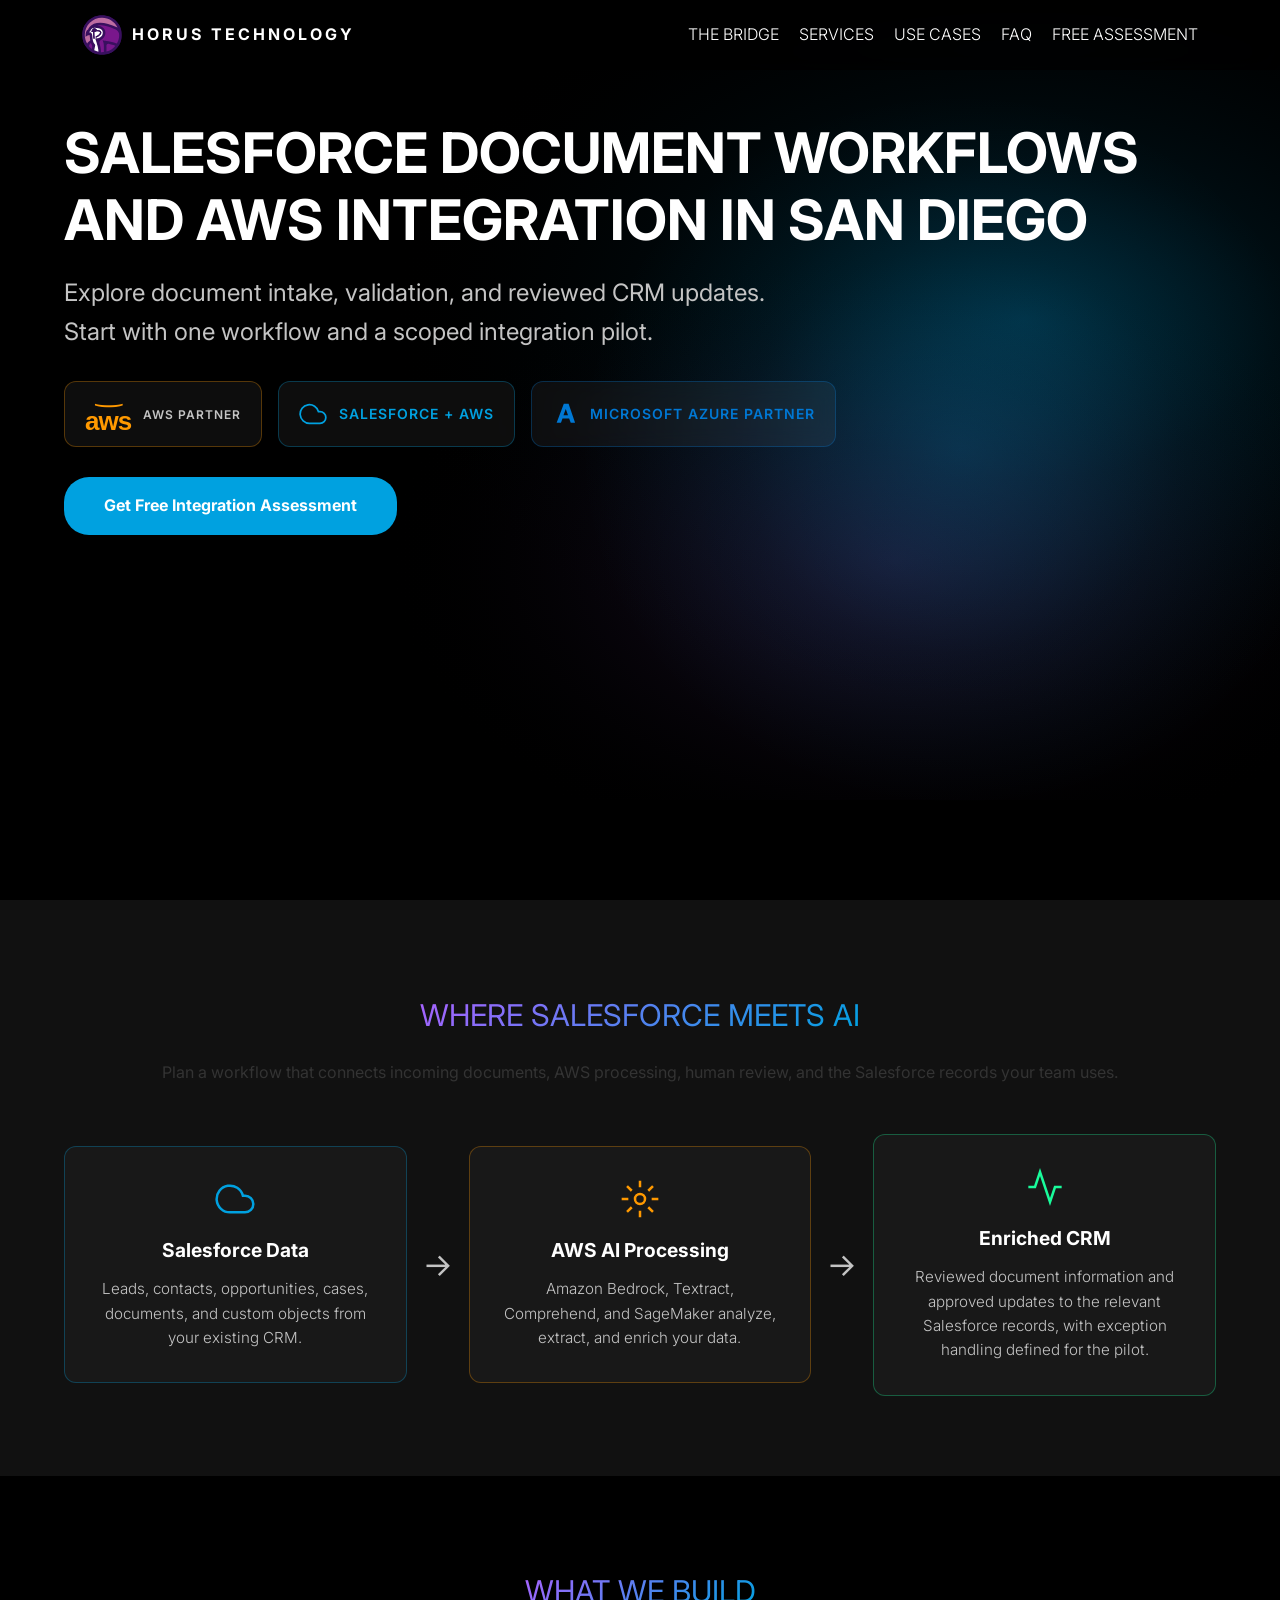
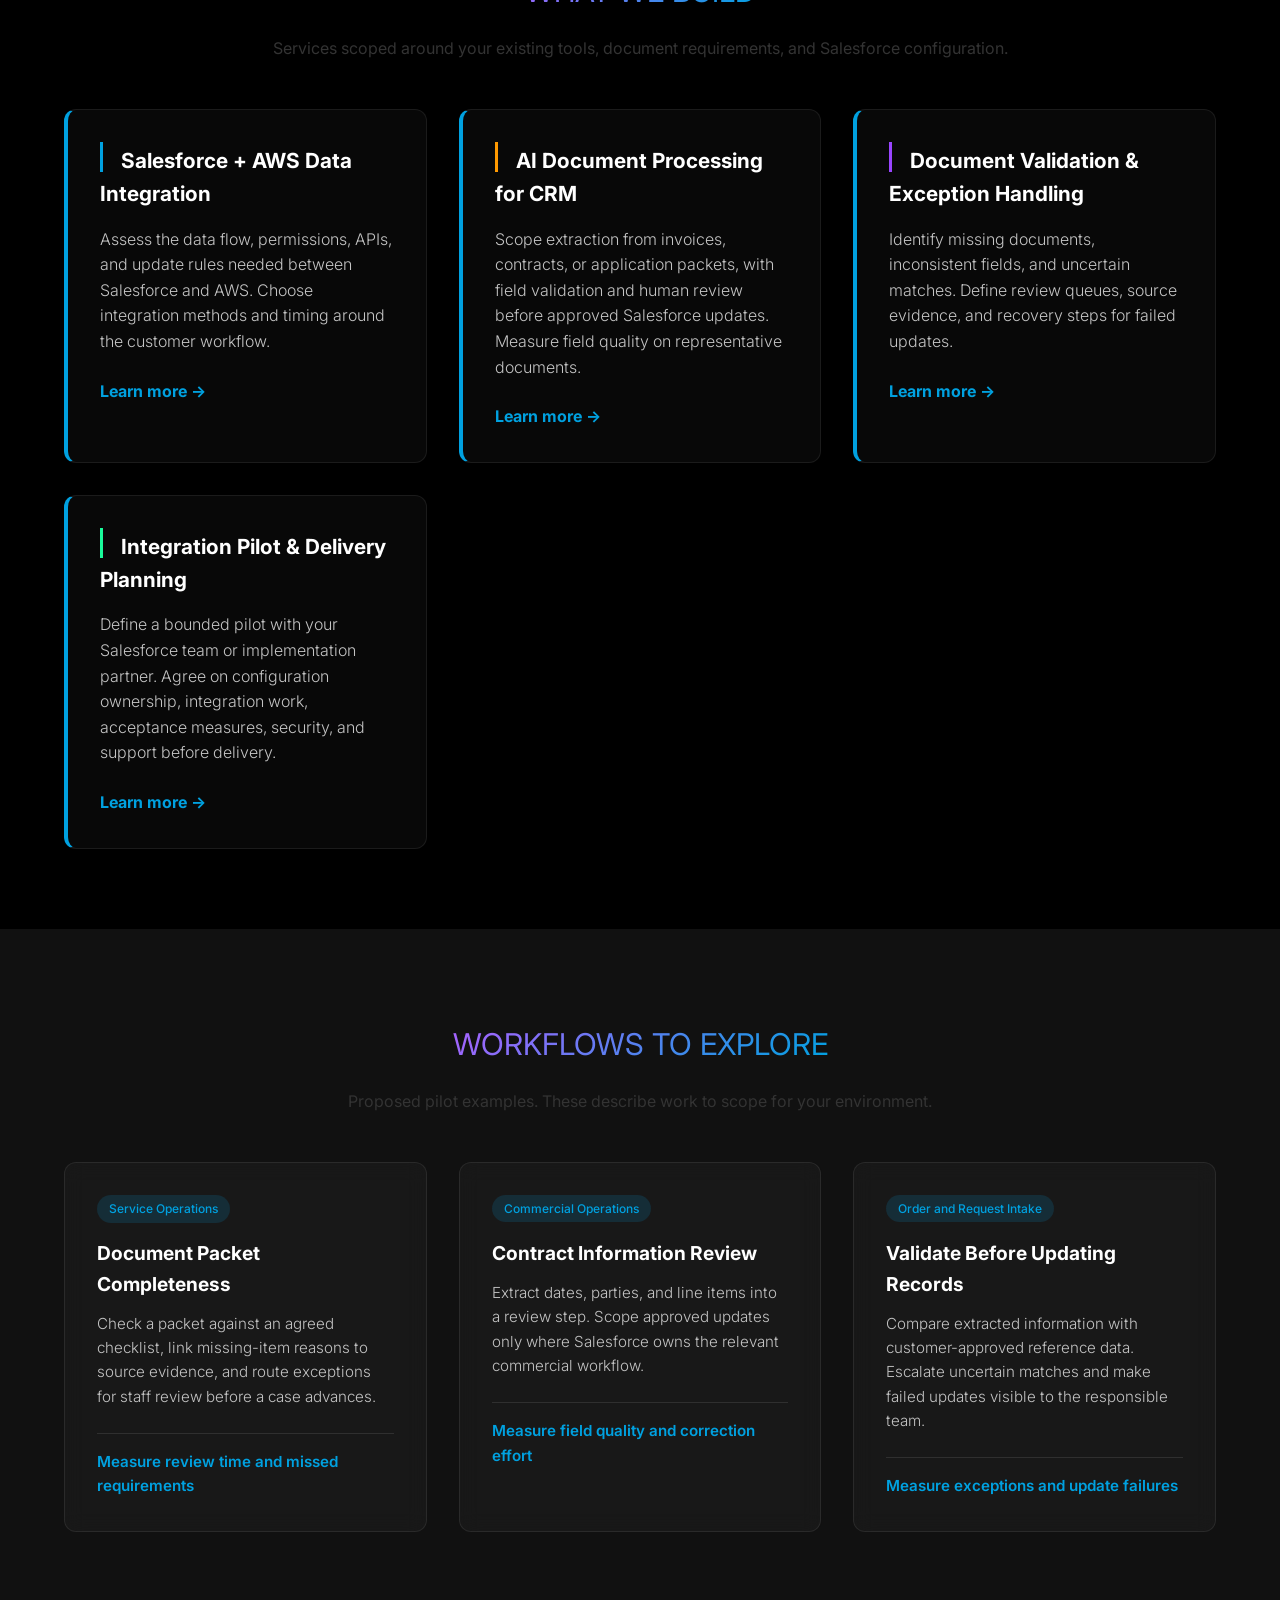
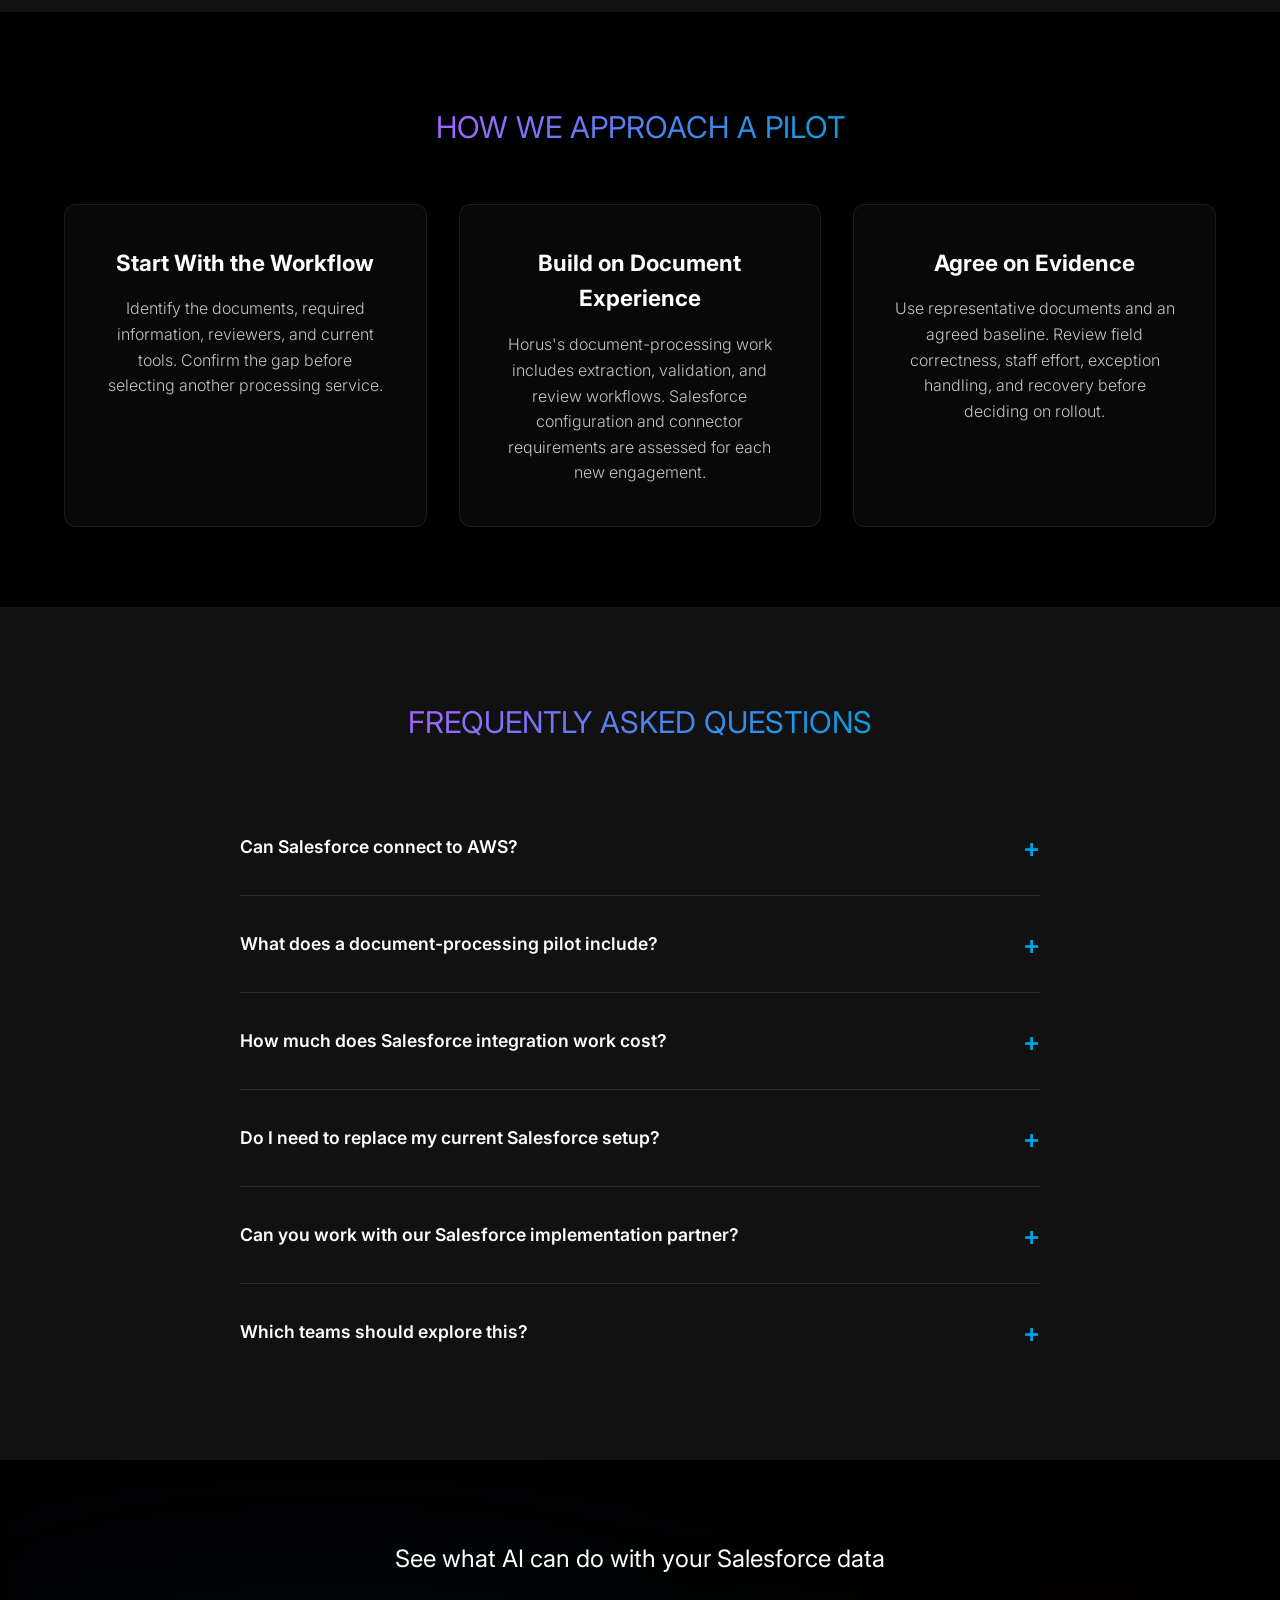
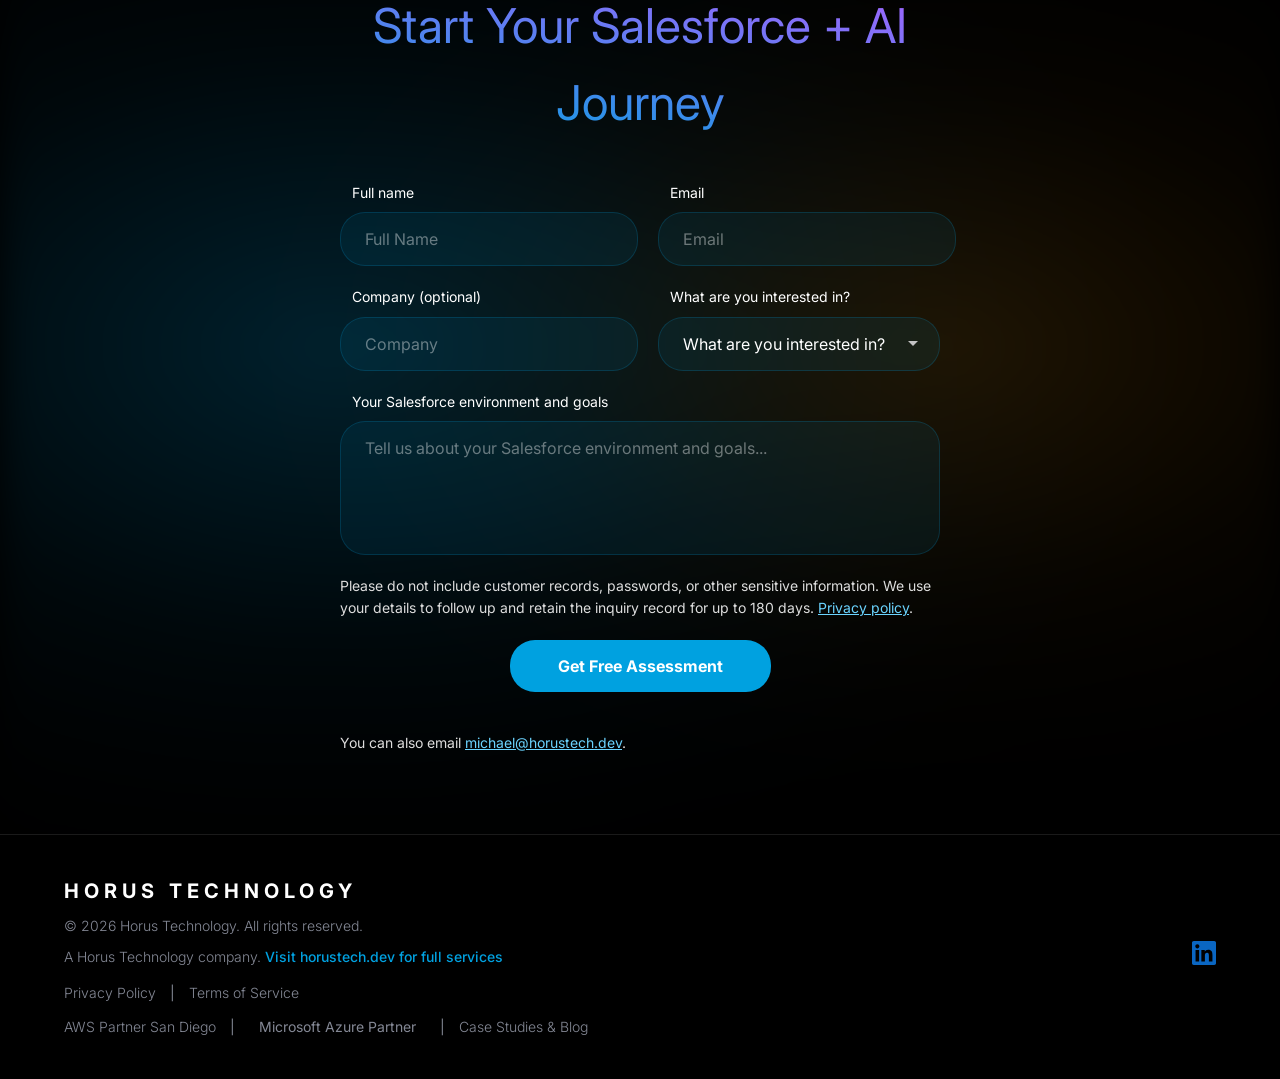
<file: index.html>
<!DOCTYPE html>
<html lang="en">
<head>
    <meta charset="UTF-8">
    <meta name="viewport" content="width=device-width, initial-scale=1.0">
    <title>Salesforce &amp; AWS Integration San Diego | Horus Technology</title>
    <meta name="description" content="San Diego document-processing and AWS integration services for Salesforce teams. Scope one workflow, define review requirements, and measure a bounded pilot.">
    <meta name="keywords" content="salesforce partner san diego, salesforce consultant san diego, salesforce aws integration, salesforce ai consulting san diego, salesforce aws data integration, salesforce document processing automation, salesforce crm ai automation san diego">
    <link rel="canonical" href="https://www.salesforcepartnersandiego.com/">

    <!-- Open Graph -->
    <meta property="og:type" content="website">
    <meta property="og:title" content="Salesforce &amp; AWS Integration San Diego | Horus Technology">
    <meta property="og:description" content="Document intake, validation, and AWS integration services for Salesforce teams in San Diego. Start with a workflow assessment.">
    <meta property="og:url" content="https://www.salesforcepartnersandiego.com/">
    <meta property="og:image" content="https://www.salesforcepartnersandiego.com/assets/icons/horus-icon.svg">
    <meta property="og:site_name" content="Salesforce Integration San Diego - Horus Technology">

    <!-- Twitter Card -->
    <meta name="twitter:card" content="summary_large_image">
    <meta name="twitter:title" content="Salesforce &amp; AWS Integration San Diego">
    <meta name="twitter:description" content="Document intake, validation, and reviewed updates for Salesforce workflows. Explore a scoped AWS integration pilot.">

    <!-- Favicon -->
    <link rel="icon" href="assets/icons/horus-icon.svg" type="image/svg+xml">
    <link rel="apple-touch-icon" href="assets/icons/horus-icon.svg">

    <!-- Fonts -->
    <link rel="preconnect" href="https://fonts.googleapis.com">
    <link rel="preconnect" href="https://fonts.gstatic.com" crossorigin>
    <link href="https://fonts.googleapis.com/css2?family=Inter:wght@300;400;600;700&display=swap" rel="stylesheet">

    <!-- Stylesheet -->
    <link rel="stylesheet" href="styles.css">

    <!-- Schema: LocalBusiness -->
    <script type="application/ld+json">
{
    "@context": "https://schema.org",
    "@type": "LocalBusiness",
    "@id": "https://www.salesforcepartnersandiego.com",
    "name": "Horus Technology",
    "description": "Horus Technology offers document-processing and AWS integration services for Salesforce teams in San Diego, starting with workflow assessment and a scoped pilot.",
    "email": "michael@horustech.dev",
    "url": "https://www.salesforcepartnersandiego.com",
    "address": {
        "@type": "PostalAddress",
        "addressLocality": "San Diego",
        "addressRegion": "CA",
        "addressCountry": "US"
    },
    "geo": {
        "@type": "GeoCoordinates",
        "latitude": 32.7157,
        "longitude": -117.1611
    },
    "areaServed": {
        "@type": "City",
        "name": "San Diego"
    },
    "serviceType": [
        "Document Processing",
        "Salesforce AWS Integration Planning",
        "Document Validation",
        "Integration Pilot Scoping"
    ],
    "openingHours": "Mo-Fr 09:00-18:00",
    "sameAs": [
        "https://www.linkedin.com/company/ushorus-technologies",
        "https://www.horustech.dev"
    ]
}
    </script>

    <!-- Schema: Service -->
    <script type="application/ld+json">
{
    "@context": "https://schema.org",
    "@type": "Service",
    "serviceType": "Salesforce AI Integration Consulting",
    "provider": {
        "@type": "LocalBusiness",
        "name": "Horus Technology",
        "address": {
            "@type": "PostalAddress",
            "addressLocality": "San Diego",
            "addressRegion": "CA",
            "addressCountry": "US"
        }
    },
    "areaServed": {
        "@type": "City",
        "name": "San Diego"
    },
    "description": "Document intake, validation, and integration planning for Salesforce teams. Customer-specific Salesforce configuration and connector work are scoped for each pilot."
}
    </script>

    <!-- Schema: FAQPage -->
<script type="application/ld+json">
{
  "@context": "https://schema.org",
  "@type": "FAQPage",
  "mainEntity": [
    {
      "@type": "Question",
      "name": "Can Salesforce connect to AWS?",
      "acceptedAnswer": {
        "@type": "Answer",
        "text": "Yes. The appropriate connection depends on the workflow, supported interfaces, permissions, and timing requirements. We assess those requirements before proposing a customer-specific integration."
      }
    },
    {
      "@type": "Question",
      "name": "What does a document-processing pilot include?",
      "acceptedAnswer": {
        "@type": "Answer",
        "text": "A pilot can cover one document type, agreed extraction and validation rules, human review, and a limited record-update workflow. Scope, configuration ownership, and acceptance measures are agreed before delivery."
      }
    },
    {
      "@type": "Question",
      "name": "How much does Salesforce integration work cost?",
      "acceptedAnswer": {
        "@type": "Answer",
        "text": "The initial workflow conversation is free. Delivery is quoted after the document mix, integration requirements, security needs, and review process are understood."
      }
    },
    {
      "@type": "Question",
      "name": "Do I need to replace my current Salesforce setup?",
      "acceptedAnswer": {
        "@type": "Answer",
        "text": "The assessment starts with your existing setup and tools. Any proposed configuration or integration change is reviewed with the person responsible for your Salesforce environment."
      }
    },
    {
      "@type": "Question",
      "name": "Can you work with our Salesforce implementation partner?",
      "acceptedAnswer": {
        "@type": "Answer",
        "text": "Yes. We can discuss a joint pilot and define who owns Salesforce configuration, document processing, exception handling, and ongoing support."
      }
    },
    {
      "@type": "Question",
      "name": "Which teams should explore this?",
      "acceptedAnswer": {
        "@type": "Answer",
        "text": "Service and operations teams that manually read documents, check required information, and rekey approved data into Salesforce. A discovery conversation establishes whether the workflow and current tools justify a pilot."
      }
    }
  ]
}
</script>

    <!-- Google Analytics placeholder - replace with actual GA4 property ID -->
    <!-- <script async src="https://www.googletagmanager.com/gtag/js?id=G-XXXXXXXXXX"></script>
    <script>
        window.dataLayer = window.dataLayer || [];
        function gtag(){dataLayer.push(arguments);}
        gtag('js', new Date());
        gtag('config', 'G-XXXXXXXXXX');
    </script> -->
</head>
<body>

<!-- Navigation -->
<nav class="navbar" role="navigation" aria-label="Main navigation">
    <div class="container">
        <a href="/" class="logo">
            <img src="assets/icons/horus-icon.svg" alt="Horus Technology" width="40" height="40">
            <p>Horus Technology</p>
        </a>
        <ul class="nav-links">
            <li><a href="#the-bridge">The Bridge</a></li>
            <li><a href="#services">Services</a></li>
            <li><a href="#use-cases">Use Cases</a></li>
            <li><a href="#faq">FAQ</a></li>
            <li><a href="#contact">Free Assessment</a></li>
        </ul>
        <div class="menu-toggle" aria-label="Toggle navigation menu">
            <svg width="24" height="24" viewBox="0 0 24 24" fill="none" stroke="white" stroke-width="2">
                <line x1="3" y1="6" x2="21" y2="6"></line>
                <line x1="3" y1="12" x2="21" y2="12"></line>
                <line x1="3" y1="18" x2="21" y2="18"></line>
            </svg>
        </div>
    </div>
</nav>

<!-- Hero Section -->
<section class="hero" aria-labelledby="hero-heading">
    <div class="container">
        <div class="hero-text">
            <h1 id="hero-heading">Salesforce Document Workflows<br>and AWS Integration in San Diego</h1>
            <h4>Explore document intake, validation, and reviewed CRM updates.<br>Start with one workflow and a scoped integration pilot.</h4>

            <div class="partner-badges">
                <div class="badge badge-aws">
                    <div class="aws-logo-text">
                        <span class="aws-smile">&#8995;</span>
                        <span class="aws-text">aws</span>
                    </div>
                    <span class="badge-label">AWS Partner</span>
                </div>
                <div class="badge badge-sf">
                    <span class="sf-icon"><svg width="28" height="28" viewBox="0 0 24 24" fill="none" stroke="#00A1E0" stroke-width="1.5"><path d="M18 10h-1.26A8 8 0 1 0 9 20h9a5 5 0 0 0 0-10z"/></svg></span>
                    <span class="sf-text">Salesforce + AWS</span>
                </div>
                <div class="badge badge-azure">
                    <span class="azure-icon"><svg width="26" height="26" viewBox="0 0 24 24" fill="#0078D4"><path d="M10.9 2.6 4.3 20.1h4l1.4-3.9h6.1l1.5 3.9h4L15.3 2.6zm-.3 10.6 2.1-5.8 2.1 5.8z"/></svg></span>
                    <span class="azure-text">Microsoft Azure Partner</span>
                </div>
            </div>

            <a href="#contact" class="cta-button">Get Free Integration Assessment</a>
        </div>

    </div>
</section>

<!-- The Bridge Section -->
<section id="the-bridge" class="bridge-section">
    <div class="container">
        <div class="section-content">
            <h2><span class="section-header">Where Salesforce Meets AI</span></h2>
            <p>Plan a workflow that connects incoming documents, AWS processing, human review, and the Salesforce records your team uses.</p>
        </div>
        <div class="bridge-visual">
            <div class="bridge-box bridge-box-sf">
                <span class="box-icon"><svg width="40" height="40" viewBox="0 0 24 24" fill="none" stroke="#00A1E0" stroke-width="1.5"><path d="M18 10h-1.26A8 8 0 1 0 9 20h9a5 5 0 0 0 0-10z"/></svg></span>
                <h3>Salesforce Data</h3>
                <p>Leads, contacts, opportunities, cases, documents, and custom objects from your existing CRM.</p>
            </div>
            <span class="bridge-arrow">&rarr;</span>
            <div class="bridge-box bridge-box-aws">
                <span class="box-icon"><svg width="40" height="40" viewBox="0 0 24 24" fill="none" stroke="#FF9900" stroke-width="1.5"><circle cx="12" cy="12" r="3"/><path d="M12 1v4M12 19v4M4.22 4.22l2.83 2.83M16.95 16.95l2.83 2.83M1 12h4M19 12h4M4.22 19.78l2.83-2.83M16.95 7.05l2.83-2.83"/></svg></span>
                <h3>AWS AI Processing</h3>
                <p>Amazon Bedrock, Textract, Comprehend, and SageMaker analyze, extract, and enrich your data.</p>
            </div>
            <span class="bridge-arrow">&rarr;</span>
            <div class="bridge-box bridge-box-result">
                <span class="box-icon"><svg width="40" height="40" viewBox="0 0 24 24" fill="none" stroke="#19FB9B" stroke-width="1.5"><polyline points="22 12 18 12 15 21 9 3 6 12 2 12"/></svg></span>
                <h3>Enriched CRM</h3>
                <p>Reviewed document information and approved updates to the relevant Salesforce records, with exception handling defined for the pilot.</p>
            </div>
        </div>
    </div>
</section>

<!-- Services Section -->
<section id="services" class="services-section">
    <div class="container">
        <div class="section-content">
            <h2><span class="section-header">What We Build</span></h2>
            <p>Services scoped around your existing tools, document requirements, and Salesforce configuration.</p>
        </div>
        <div class="services-grid">
            <div class="service-card">
                <h3><span class="color-line sf-line"></span>Salesforce + AWS Data Integration</h3>
                <p>Assess the data flow, permissions, APIs, and update rules needed between Salesforce and AWS. Choose integration methods and timing around the customer workflow.</p>
                <a href="https://www.horustech.dev/intelligent-document-processing.html" class="learn-more">Learn more &rarr;</a>
            </div>
            <div class="service-card">
                <h3><span class="color-line orange-line"></span>AI Document Processing for CRM</h3>
                <p>Scope extraction from invoices, contracts, or application packets, with field validation and human review before approved Salesforce updates. Measure field quality on representative documents.</p>
                <a href="https://www.horustech.dev/intelligent-document-processing.html" class="learn-more">Learn more &rarr;</a>
            </div>
            <div class="service-card">
                <h3><span class="color-line purple-line"></span>Document Validation &amp; Exception Handling</h3>
                <p>Identify missing documents, inconsistent fields, and uncertain matches. Define review queues, source evidence, and recovery steps for failed updates.</p>
                <a href="https://www.horustech.dev/generative-ai-services.html" class="learn-more">Learn more &rarr;</a>
            </div>
            <div class="service-card">
                <h3><span class="color-line green-line"></span>Integration Pilot &amp; Delivery Planning</h3>
                <p>Define a bounded pilot with your Salesforce team or implementation partner. Agree on configuration ownership, integration work, acceptance measures, security, and support before delivery.</p>
                <a href="https://www.horustech.dev/services.html" class="learn-more">Learn more &rarr;</a>
            </div>
        </div>
    </div>
</section>

<!-- Proposed workflow examples -->
<section id="use-cases" class="use-cases">
    <div class="container">
        <div class="section-content">
            <h2><span class="section-header">Workflows to Explore</span></h2>
            <p>Proposed pilot examples. These describe work to scope for your environment.</p>
        </div>
        <div class="cases-grid">
            <div class="case-card">
                <span class="case-industry">Service Operations</span>
                <h3>Document Packet Completeness</h3>
                <p>Check a packet against an agreed checklist, link missing-item reasons to source evidence, and route exceptions for staff review before a case advances.</p>
                <div class="case-highlight">Measure review time and missed requirements</div>
            </div>
            <div class="case-card">
                <span class="case-industry">Commercial Operations</span>
                <h3>Contract Information Review</h3>
                <p>Extract dates, parties, and line items into a review step. Scope approved updates only where Salesforce owns the relevant commercial workflow.</p>
                <div class="case-highlight">Measure field quality and correction effort</div>
            </div>
            <div class="case-card">
                <span class="case-industry">Order and Request Intake</span>
                <h3>Validate Before Updating Records</h3>
                <p>Compare extracted information with customer-approved reference data. Escalate uncertain matches and make failed updates visible to the responsible team.</p>
                <div class="case-highlight">Measure exceptions and update failures</div>
            </div>
        </div>
    </div>
</section>

<section id="why-ai" class="why-section">
    <div class="container">
        <div class="section-content">
            <h2><span class="section-header">How We Approach a Pilot</span></h2>
        </div>
        <div class="why-grid">
            <div class="why-card">
                <h3>Start With the Workflow</h3>
                <p>Identify the documents, required information, reviewers, and current tools. Confirm the gap before selecting another processing service.</p>
            </div>
            <div class="why-card">
                <h3>Build on Document Experience</h3>
                <p>Horus's document-processing work includes extraction, validation, and review workflows. Salesforce configuration and connector requirements are assessed for each new engagement.</p>
            </div>
            <div class="why-card">
                <h3>Agree on Evidence</h3>
                <p>Use representative documents and an agreed baseline. Review field correctness, staff effort, exception handling, and recovery before deciding on rollout.</p>
            </div>
        </div>
    </div>
</section>

<!-- FAQ Section -->
<section id="faq" class="faq-section"><div class="container"><div class="section-content"><h2><span class="section-header">Frequently Asked Questions</span></h2></div><div class="faq-list">
<div class="faq-item"><button class="faq-question" aria-expanded="false">Can Salesforce connect to AWS?<span class="toggle">+</span></button><div class="faq-answer"><p>Yes. The appropriate connection depends on the workflow, supported interfaces, permissions, and timing requirements. We assess those requirements before proposing a customer-specific integration.</p></div></div>
<div class="faq-item"><button class="faq-question" aria-expanded="false">What does a document-processing pilot include?<span class="toggle">+</span></button><div class="faq-answer"><p>A pilot can cover one document type, agreed extraction and validation rules, human review, and a limited record-update workflow. Scope, configuration ownership, and acceptance measures are agreed before delivery.</p></div></div>
<div class="faq-item"><button class="faq-question" aria-expanded="false">How much does Salesforce integration work cost?<span class="toggle">+</span></button><div class="faq-answer"><p>The initial workflow conversation is free. Delivery is quoted after the document mix, integration requirements, security needs, and review process are understood.</p></div></div>
<div class="faq-item"><button class="faq-question" aria-expanded="false">Do I need to replace my current Salesforce setup?<span class="toggle">+</span></button><div class="faq-answer"><p>The assessment starts with your existing setup and tools. Any proposed configuration or integration change is reviewed with the person responsible for your Salesforce environment.</p></div></div>
<div class="faq-item"><button class="faq-question" aria-expanded="false">Can you work with our Salesforce implementation partner?<span class="toggle">+</span></button><div class="faq-answer"><p>Yes. We can discuss a joint pilot and define who owns Salesforce configuration, document processing, exception handling, and ongoing support.</p></div></div>
<div class="faq-item"><button class="faq-question" aria-expanded="false">Which teams should explore this?<span class="toggle">+</span></button><div class="faq-answer"><p>Service and operations teams that manually read documents, check required information, and rekey approved data into Salesforce. A discovery conversation establishes whether the workflow and current tools justify a pilot.</p></div></div>
</div></div></section>

<!-- Contact Section -->
<section id="contact" class="contact">
    <div class="container">
        <div class="contact-text">
            <h4>See what AI can do with your Salesforce data</h4>
            <h2>Start Your Salesforce + AI Journey</h2>
        </div>
        <form id="contact-form" class="contact-form" method="post">
            <div class="form-row">
                <div class="form-group">
                    <label for="fullName">Full name</label>
                    <input type="text" id="fullName" name="fullName" required minlength="2" maxlength="100" autocomplete="name" placeholder="Full Name">
                </div>
                <div class="form-group">
                    <label for="email">Email</label>
                    <input type="email" id="email" name="email" required maxlength="254" autocomplete="email" placeholder="Email">
                </div>
            </div>
            <div class="form-row">
                <div class="form-group">
                    <label for="company">Company (optional)</label>
                    <input type="text" id="company" name="company" maxlength="200" autocomplete="organization" placeholder="Company">
                </div>
                <div class="form-group">
                    <label for="interest">What are you interested in?</label>
                    <select id="interest" name="interest" required>
                        <option value="" disabled selected>What are you interested in?</option>
                        <option value="integration">Salesforce + AWS Integration</option>
                        <option value="implementation">Salesforce Implementation</option>
                        <option value="ai-crm">AI for CRM</option>
                        <option value="not-sure">Not sure yet</option>
                    </select>
                </div>
            </div>
            <div class="form-group full">
                <label for="message">Your Salesforce environment and goals</label>
                <textarea id="message" name="message" rows="5" minlength="10" maxlength="5000" required placeholder="Tell us about your Salesforce environment and goals..."></textarea>
            </div>
            <div class="contact-trap" aria-hidden="true">
                <label for="website">Leave this field empty</label>
                <input type="text" id="website" name="website" tabindex="-1" autocomplete="off">
            </div>
            <p class="contact-note">Please do not include customer records, passwords, or other sensitive information. We use your details to follow up and retain the inquiry record for up to 180 days. <a href="https://www.horustech.dev/privacy">Privacy policy</a>.</p>
            <div class="submit-btn">
                <button type="submit">Get Free Assessment</button>
            </div>
            <p id="form-status" class="contact-note" role="status" aria-live="polite" aria-atomic="true"></p>
            <p class="contact-note">You can also email <a href="mailto:michael@horustech.dev">michael@horustech.dev</a>.</p>
            <noscript><p>Please email michael@horustech.dev to request an assessment.</p></noscript>
        </form>
    </div>
</section>

<!-- Footer -->
<footer class="footer">
    <div class="container">
        <div class="footer-text">
            <h2>Horus Technology</h2>
            <p>&copy; 2026 Horus Technology. All rights reserved.</p>
            <p class="parent-link">A Horus Technology company. <a href="https://www.horustech.dev">Visit horustech.dev for full services</a></p>
            <div class="legal-links">
                <a href="https://www.horustech.dev/privacy.html">Privacy Policy</a>
                <span>|</span>
                <a href="https://www.horustech.dev/terms.html">Terms of Service</a>
            </div>
            <div class="legal-links" style="margin-top: 8px;">
                <a href="https://www.awspartnersandiego.com">AWS Partner San Diego</a>
                <span>|</span>
                <span>Microsoft Azure Partner</span>
                <span>|</span>
                <a href="https://www.horustech.dev/blog/blog.html">Case Studies &amp; Blog</a>
            </div>
        </div>
        <div class="icons">
            <a href="https://www.linkedin.com/company/ushorus-technologies" target="_blank" rel="noopener noreferrer" aria-label="LinkedIn">
                <img src="assets/brands/linkedin.svg" alt="LinkedIn" width="24" height="24">
            </a>
        </div>
    </div>
</footer>

<!-- Sticky Mobile CTA -->
<div class="mobile-cta">
    <div class="mobile-cta-inner">
        <a href="tel:+18584120778" class="cta-call">&#128222; Call Us</a>
        <a href="#contact" class="cta-assess">Free Assessment</a>
    </div>
</div>

<script>
    // Mobile menu toggle
    document.querySelector('.menu-toggle').addEventListener('click', function() {
        document.querySelector('.nav-links').classList.toggle('mobile-menu');
    });

    // Smooth scroll for anchor links
    document.querySelectorAll('a[href^="#"]').forEach(anchor => {
        anchor.addEventListener('click', function(e) {
            e.preventDefault();
            const target = document.querySelector(this.getAttribute('href'));
            if (target) {
                target.scrollIntoView({ behavior: 'smooth', block: 'start' });
                document.querySelector('.nav-links').classList.remove('mobile-menu');
            }
        });
    });

    // FAQ toggle
    document.querySelectorAll('.faq-question').forEach(button => {
        button.addEventListener('click', function() {
            const item = this.parentElement;
            const isActive = item.classList.contains('active');
            document.querySelectorAll('.faq-item').forEach(i => i.classList.remove('active'));
            document.querySelectorAll('.faq-question').forEach(b => b.setAttribute('aria-expanded', 'false'));
            if (!isActive) {
                item.classList.add('active');
                this.setAttribute('aria-expanded', 'true');
            }
        });
    });

</script>

<script src="config.js"></script>
<script src="contact.js"></script>
</body>
</html>
</file>
<file: styles.css>
/* Reset and Fonts */
* {
    margin: 0;
    padding: 0;
    box-sizing: border-box;
}

body {
    font-family: 'Inter', sans-serif;
    color: #333;
    line-height: 1.6;
    background: #000;
}

/* Navigation Bar */
.navbar {
    padding: 15px 20px;
    position: fixed;
    width: 100%;
    top: 0;
    z-index: 999;
    color: rgba(255, 255, 255, 1);
    text-transform: uppercase;
    backdrop-filter: blur(14px);
    background: rgba(0, 0, 0, 0.6);
}

.navbar .container {
    display: flex;
    align-items: center;
    justify-content: space-between;
}

.navbar .logo {
    display: flex;
    align-items: center;
    gap: 10px;
    text-decoration: none;
    color: rgba(255, 255, 255, 1);
}

.navbar .logo p {
    font-size: 1em;
    font-weight: 700;
    letter-spacing: 3px;
}

.navbar .nav-links {
    list-style: none;
    display: flex;
}

.navbar .nav-links li {
    margin-left: 20px;
}

.navbar .nav-links a {
    text-decoration: none;
    color: rgba(255, 255, 255, 1);
    font-weight: 300;
    transition: color 0.3s;
}

.navbar .nav-links a:hover {
    color: #00A1E0;
}

.menu-toggle {
    display: none;
    cursor: pointer;
}

.menu-toggle i {
    font-size: 1.5em;
    color: #fff;
}

.container {
    width: 90%;
    max-width: 1400px;
    margin: 0 auto;
}

/* Hero Section */
.hero {
    background-color: #000;
    min-height: 100vh;
    background-image: url('assets/hero-bg.svg');
    background-size: contain;
    background-repeat: no-repeat;
    background-position-x: 100%;
    color: #fff;
    position: relative;
    padding-top: 100px;
    padding-bottom: 120px;
}

.hero::after {
    content: "";
    position: absolute;
    top: 10%;
    right: -5%;
    width: 60%;
    height: 80%;
    background: radial-gradient(ellipse at center, rgba(0, 161, 224, 0.2) 0%, rgba(0, 161, 224, 0.06) 40%, transparent 70%);
    pointer-events: none;
    z-index: 0;
}

.hero .container {
    position: relative;
    z-index: 1;
    display: flex;
    flex-direction: column;
    justify-content: flex-start;
    height: auto;
}

.hero h1 {
    font-size: 3.5em;
    text-transform: uppercase;
    line-height: 1.2;
}

.hero h4 {
    margin-top: 20px;
    font-size: 1.5em;
    font-weight: 400;
    color: #C4C4C4;
}

.hero p {
    font-size: 1.2em;
}

.hero-text {
    flex: 1;
    display: flex;
    flex-direction: column;
    justify-content: center;
    margin-bottom: 10%;
    padding-top: 20px;
}

/* CTA Button */
.cta-button {
    display: inline-block;
    background: #00A1E0;
    color: #fff;
    padding: 16px 40px;
    text-decoration: none;
    font-weight: 700;
    font-size: 16px;
    border-radius: 25px;
    transition: transform 0.3s ease, box-shadow 0.3s ease;
    margin-top: 30px;
    max-width: fit-content;
}

.cta-button:hover {
    transform: translateY(-2px);
    box-shadow: 0 5px 20px rgba(0, 161, 224, 0.4);
}

/* Partner Badges */
.partner-badges {
    display: flex;
    gap: 16px;
    margin-top: 30px;
    flex-wrap: wrap;
}

.badge {
    display: flex;
    align-items: center;
    gap: 12px;
    padding: 12px 20px;
    background: rgba(255, 255, 255, 0.05);
    backdrop-filter: blur(10px);
    border-radius: 12px;
    max-width: fit-content;
}

.badge-aws {
    border: 1px solid rgba(255, 153, 0, 0.3);
}

.badge-sf {
    border: 1px solid rgba(0, 161, 224, 0.3);
}

.badge-azure {
    border: 1px solid rgba(0, 120, 212, 0.3);
}

.azure-icon {
    display: flex;
    align-items: center;
    line-height: 0;
}

.azure-text {
    color: #0078D4;
    font-size: 14px;
    font-weight: 600;
    text-transform: uppercase;
    letter-spacing: 1px;
}

.aws-logo-text {
    display: flex;
    flex-direction: column;
    align-items: center;
    line-height: 1;
}

.aws-logo-text .aws-smile {
    color: #FF9900;
    font-size: 20px;
    font-weight: bold;
    margin-bottom: -6px;
    transform: scaleX(2.5) scaleY(0.8);
}

.aws-logo-text .aws-text {
    color: #FF9900;
    font-size: 26px;
    font-weight: 700;
    font-family: 'Amazon Ember', 'Helvetica Neue', Arial, sans-serif;
    letter-spacing: -1px;
}

.badge-label {
    color: #C4C4C4;
    font-size: 12px;
    font-weight: 600;
    text-transform: uppercase;
    letter-spacing: 1px;
}

.sf-icon {
    display: flex;
    align-items: center;
    line-height: 0;
}

.sf-text {
    color: #00A1E0;
    font-size: 14px;
    font-weight: 600;
    text-transform: uppercase;
    letter-spacing: 1px;
}

/* Logo Carousel */
.logos {
    width: 100%;
    position: absolute;
    bottom: 20px;
}

.logos p {
    text-transform: uppercase;
    text-align: center;
    color: #00A1E0;
    margin-bottom: 30px;
    font-size: 15px;
    font-weight: 400;
}

.logo-carousel {
    overflow: hidden;
}

.logo-track {
    display: flex;
    animation: scroll 30s linear infinite;
}

.logo-track img {
    margin: 0 20px;
}

@keyframes scroll {
    0% { transform: translateX(0); }
    100% { transform: translateX(-50%); }
}

/* Section Headers */
.section-header {
    font-size: 30px;
    font-weight: 400;
    margin-bottom: 20px;
    background: linear-gradient(-40deg, #00A1E0, #A962FF);
    -webkit-background-clip: text;
    -webkit-text-fill-color: transparent;
    background-clip: text;
    text-transform: uppercase;
}

/* The Bridge Section */
.bridge-section {
    background: #111;
    padding: 80px 0;
}

.bridge-section .section-content {
    text-align: center;
    margin-bottom: 3rem;
}

.bridge-section h2 {
    font-size: 2.5em;
    color: #fff;
    margin-bottom: 16px;
}

.bridge-section > .container > p {
    color: #C4C4C4;
    font-size: 1.1em;
    max-width: 700px;
    margin: 0 auto;
}

.bridge-visual {
    display: grid;
    grid-template-columns: 1fr auto 1fr auto 1fr;
    gap: 1rem;
    align-items: center;
    margin-top: 3rem;
}

.bridge-box {
    background: rgba(255, 255, 255, 0.03);
    border: 1px solid rgba(255, 255, 255, 0.08);
    border-radius: 12px;
    padding: 2rem;
    text-align: center;
}

.bridge-box .box-icon {
    margin-bottom: 1rem;
    display: flex;
    justify-content: center;
    line-height: 0;
}

.bridge-box h3 {
    color: #fff;
    font-size: 1.2em;
    margin-bottom: 0.75rem;
}

.bridge-box p {
    color: #C4C4C4;
    font-weight: 300;
    font-size: 0.95em;
    line-height: 1.6;
}

.bridge-box-sf {
    border-color: rgba(0, 161, 224, 0.3);
}

.bridge-box-aws {
    border-color: rgba(255, 153, 0, 0.3);
}

.bridge-box-result {
    border-color: rgba(25, 251, 155, 0.3);
}

.bridge-arrow {
    color: #C4C4C4;
    font-size: 2rem;
}

/* Services Section */
.services-section {
    background: #000;
    padding: 80px 0;
}

.services-section .section-content {
    text-align: center;
    margin-bottom: 3rem;
}

.services-section h2 {
    font-size: 2.5em;
    color: #fff;
    margin-bottom: 16px;
}

.services-section > .container > p {
    color: #C4C4C4;
    font-size: 1.1em;
    max-width: 700px;
    margin: 0 auto;
}

.services-grid {
    display: grid;
    grid-template-columns: repeat(auto-fit, minmax(280px, 1fr));
    gap: 2rem;
    margin-top: 3rem;
}

.service-card {
    background: rgba(255, 255, 255, 0.03);
    backdrop-filter: blur(10px);
    border-radius: 12px;
    padding: 2rem;
    transition: transform 0.3s ease, box-shadow 0.3s ease;
    border: 1px solid rgba(255, 255, 255, 0.08);
    border-left: 4px solid #00A1E0;
}

.service-card:hover {
    transform: translateY(-5px);
    box-shadow: 0 8px 30px rgba(0, 161, 224, 0.15);
}

.service-card h3 {
    color: #fff;
    margin-bottom: 1rem;
    font-size: 1.3em;
}

.service-card p {
    color: #C4C4C4;
    line-height: 1.6;
    margin-bottom: 1rem;
    font-weight: 300;
}

.service-card .learn-more {
    color: #00A1E0;
    text-decoration: none;
    font-weight: bold;
    display: inline-block;
    margin-top: 0.5rem;
}

.service-card .learn-more:hover {
    text-decoration: underline;
}

/* Color line accents */
.color-line {
    display: inline-block;
    margin-right: 18px;
    margin-bottom: -4px;
    width: 3px;
    height: 30px;
}

.sf-line { background-color: #00A1E0; }
.orange-line { background-color: #FF9900; }
.purple-line { background-color: #9945FF; }
.green-line { background-color: #19FB9B; }

/* Use Cases Section */
.use-cases {
    background: #111;
    padding: 80px 0;
}

.use-cases .section-content {
    text-align: center;
    margin-bottom: 3rem;
}

.use-cases h2 {
    font-size: 2.5em;
    color: #fff;
    margin-bottom: 16px;
}

.use-cases > .container > p {
    color: #C4C4C4;
    font-size: 1.1em;
}

.cases-grid {
    display: grid;
    grid-template-columns: repeat(3, 1fr);
    gap: 2rem;
    margin-top: 2rem;
}

.case-card {
    background: rgba(255, 255, 255, 0.03);
    backdrop-filter: blur(10px);
    border-radius: 12px;
    padding: 2rem;
    border: 1px solid rgba(255, 255, 255, 0.08);
    transition: transform 0.3s ease;
}

.case-card:hover {
    transform: translateY(-3px);
}

.case-card .case-logo {
    height: 40px;
    margin-bottom: 1.5rem;
    filter: brightness(0) invert(1);
    opacity: 0.8;
}

.case-card .case-industry {
    background: rgba(0, 161, 224, 0.15);
    color: #00A1E0;
    padding: 4px 12px;
    border-radius: 20px;
    font-size: 12px;
    font-weight: 500;
    display: inline-block;
    margin-bottom: 1rem;
}

.case-card h3 {
    color: #fff;
    font-size: 1.2em;
    margin-bottom: 0.75rem;
}

.case-card p {
    color: #C4C4C4;
    font-weight: 300;
    line-height: 1.6;
    font-size: 0.95em;
}

.case-card .case-highlight {
    margin-top: 1.5rem;
    padding-top: 1rem;
    border-top: 1px solid rgba(255, 255, 255, 0.1);
    color: #00A1E0;
    font-weight: 600;
    font-size: 0.95em;
}

/* Why AI-First Section */
.why-section {
    background: #000;
    padding: 80px 0;
}

.why-section .section-content {
    text-align: center;
    margin-bottom: 3rem;
}

.why-section h2 {
    font-size: 2.5em;
    color: #fff;
    margin-bottom: 16px;
}

.why-grid {
    display: grid;
    grid-template-columns: repeat(3, 1fr);
    gap: 2rem;
}

.why-card {
    background: rgba(255, 255, 255, 0.03);
    backdrop-filter: blur(10px);
    border-radius: 12px;
    padding: 2.5rem;
    text-align: center;
    border: 1px solid rgba(255, 255, 255, 0.08);
    transition: transform 0.3s ease;
}

.why-card:hover {
    transform: translateY(-3px);
}

.why-card .icon {
    margin-bottom: 1.5rem;
    display: flex;
    justify-content: center;
    line-height: 0;
}

.why-card h3 {
    color: #fff;
    margin-bottom: 1rem;
    font-size: 1.4em;
}

.why-card p {
    color: #C4C4C4;
    font-weight: 300;
    line-height: 1.6;
}

.why-card .highlight {
    color: #00A1E0;
    font-weight: 700;
    font-size: 2rem;
    display: block;
    margin-bottom: 0.5rem;
}

.cert-breakdown {
    display: flex;
    justify-content: center;
    gap: 1rem;
    margin-top: 1rem;
    flex-wrap: wrap;
}

.cert-item {
    background: rgba(0, 161, 224, 0.1);
    border: 1px solid rgba(0, 161, 224, 0.3);
    border-radius: 20px;
    padding: 4px 12px;
    font-size: 12px;
    color: #00A1E0;
    white-space: nowrap;
}

/* FAQ Section */
.faq-section {
    background: #111;
    padding: 80px 0;
}

.faq-section .section-content {
    text-align: center;
    margin-bottom: 3rem;
}

.faq-section h2 {
    font-size: 2.5em;
    color: #fff;
    margin-bottom: 16px;
}

.faq-list {
    max-width: 800px;
    margin: 0 auto;
}

.faq-item {
    border-bottom: 1px solid rgba(255, 255, 255, 0.1);
    padding: 1.5rem 0;
}

.faq-item:last-child {
    border-bottom: none;
}

.faq-question {
    display: flex;
    justify-content: space-between;
    align-items: center;
    cursor: pointer;
    width: 100%;
    background: none;
    border: none;
    color: #fff;
    font-size: 1.1em;
    font-weight: 600;
    text-align: left;
    padding: 8px 0;
    font-family: 'Inter', sans-serif;
}

.faq-question .toggle {
    color: #00A1E0;
    font-size: 1.5em;
    transition: transform 0.3s ease;
    flex-shrink: 0;
    margin-left: 16px;
}

.faq-item.active .faq-question .toggle {
    transform: rotate(45deg);
}

.faq-answer {
    max-height: 0;
    overflow: hidden;
    transition: max-height 0.3s ease, padding 0.3s ease;
}

.faq-item.active .faq-answer {
    max-height: 500px;
    padding-top: 12px;
}

.faq-answer p {
    color: #C4C4C4;
    font-weight: 300;
    line-height: 1.7;
}

/* Contact Section */
.contact {
    position: relative;
    overflow: hidden;
    background-color: #000;
    padding: 80px 0;
}

.contact::before {
    content: "";
    position: absolute;
    top: 0;
    left: 0;
    width: 100%;
    height: 100%;
    background-image: url('assets/contact-bg.svg');
    background-size: cover;
    background-position: center;
    filter: blur(18px);
    z-index: 1;
}

.contact > * {
    position: relative;
    z-index: 2;
}

.contact .container {
    display: flex;
    flex-direction: column;
    justify-content: center;
    align-items: center;
}

.contact-text {
    display: flex;
    flex-direction: column;
    justify-content: center;
    align-items: center;
    width: 100%;
    max-width: 600px;
    gap: 10px;
    margin-bottom: 40px;
}

.contact-text h4 {
    font-size: 24px;
    font-weight: 400;
    color: #FFFFFF;
}

.contact-text h2 {
    font-size: 48px;
    font-weight: 400;
    background: linear-gradient(10deg, #00A1E0, #A962FF);
    -webkit-background-clip: text;
    -webkit-text-fill-color: transparent;
    background-clip: text;
    text-align: center;
}

.contact-form {
    width: 100%;
    max-width: 600px;
    display: flex;
    flex-direction: column;
    gap: 20px;
}

.form-row {
    display: flex;
    gap: 20px;
}

.form-group {
    display: flex;
    flex-direction: column;
    flex: 1;
}

.full {
    width: 100%;
}

.contact-form input,
.contact-form textarea,
.contact-form select {
    background-color: rgba(0, 161, 224, 0.08);
    border: 1px solid rgba(0, 161, 224, 0.2);
    border-radius: 25px;
    padding: 16px 24px;
    color: white;
    font-size: 16px;
    font-family: 'Inter', sans-serif;
    transition: border-color 0.3s ease;
}

.contact-form input:focus,
.contact-form textarea:focus,
.contact-form select:focus {
    outline: none;
    border-color: #00A1E0;
}

.contact-form input::placeholder,
.contact-form textarea::placeholder {
    color: rgba(255, 255, 255, 0.4);
}

.contact-form select {
    appearance: none;
    -webkit-appearance: none;
    background-image: url("data:image/svg+xml,%3Csvg xmlns='http://www.w3.org/2000/svg' width='12' height='12' viewBox='0 0 12 12'%3E%3Cpath fill='%23C4C4C4' d='M6 8L1 3h10z'/%3E%3C/svg%3E");
    background-repeat: no-repeat;
    background-position: right 20px center;
    cursor: pointer;
}

.contact-form select option {
    background: #111;
    color: white;
}

.contact-form textarea {
    border-radius: 25px;
    resize: none;
}

.submit-btn {
    display: flex;
    justify-content: center;
}

.submit-btn button {
    background-color: #00A1E0;
    color: #fff;
    font-weight: bold;
    font-size: 16px;
    padding: 16px 48px;
    border: none;
    border-radius: 25px;
    cursor: pointer;
    transition: transform 0.3s ease, box-shadow 0.3s ease;
    font-family: 'Inter', sans-serif;
}

.submit-btn button:hover {
    transform: translateY(-2px);
    box-shadow: 0 5px 20px rgba(0, 161, 224, 0.4);
}

/* Footer */
.footer {
    background-color: #000;
    border-top: 1px solid rgba(255, 255, 255, 0.1);
}

.footer .container {
    color: white;
    padding-top: 40px;
    padding-bottom: 40px;
    display: flex;
    justify-content: space-between;
    align-items: center;
}

.footer-text h2 {
    font-size: 20px;
    font-weight: 700;
    margin-bottom: 8px;
    text-transform: uppercase;
    letter-spacing: 5px;
}

.footer-text p {
    color: #848895;
    font-size: 14px;
    font-weight: 300;
}

.footer-text .parent-link {
    margin-top: 8px;
}

.footer-text .parent-link a {
    color: #00A1E0;
    text-decoration: none;
    font-weight: 500;
}

.footer-text .parent-link a:hover {
    text-decoration: underline;
}

.legal-links {
    margin-top: 12px;
}

.legal-links a {
    color: #848895;
    text-decoration: none;
    font-size: 14px;
    font-weight: 300;
    transition: color 0.3s ease;
}

.legal-links a:hover {
    color: #00A1E0;
}

.legal-links span {
    color: #848895;
    margin: 0 10px;
    font-size: 14px;
}

.footer .icons a {
    text-decoration: none;
}

.footer .icons a img {
    transition: filter 0.3s ease;
}

.footer .icons a:hover img {
    filter: invert(37%) sepia(98%) saturate(1873%) hue-rotate(176deg) brightness(100%) contrast(94%);
}

.footer .icons {
    display: flex;
    gap: 28px;
    align-items: center;
}

/* Sticky Mobile CTA */
.mobile-cta {
    display: none;
    position: fixed;
    bottom: 0;
    left: 0;
    right: 0;
    z-index: 998;
    background: rgba(0, 0, 0, 0.95);
    backdrop-filter: blur(10px);
    padding: 12px 20px;
    border-top: 1px solid rgba(0, 161, 224, 0.3);
}

.mobile-cta-inner {
    display: flex;
    gap: 12px;
    max-width: 600px;
    margin: 0 auto;
}

.mobile-cta a {
    flex: 1;
    text-align: center;
    padding: 12px;
    border-radius: 25px;
    text-decoration: none;
    font-weight: 600;
    font-size: 14px;
}

.mobile-cta .cta-call {
    background: transparent;
    border: 1px solid #00A1E0;
    color: #00A1E0;
}

.mobile-cta .cta-assess {
    background: #00A1E0;
    color: #fff;
}

/* Responsive */
@media (max-width: 768px) {
    .navbar .nav-links {
        display: none;
        flex-direction: column;
        background-color: rgba(0, 0, 0, 0.95);
        position: absolute;
        top: 70px;
        right: 0;
        left: 0;
        width: 100%;
        box-shadow: 0 4px 20px rgba(0, 0, 0, 0.4);
        padding: 20px 0;
        border-top: 1px solid rgba(255, 255, 255, 0.1);
    }

    .navbar .nav-links.mobile-menu {
        display: flex;
    }

    .navbar .nav-links li {
        margin: 15px 20px;
        text-align: center;
    }

    .navbar .nav-links a {
        font-size: 1.1em;
        display: block;
        padding: 10px 0;
    }

    .menu-toggle {
        display: block;
    }

    .hero {
        padding: 120px 20px 100px;
        text-align: center;
        min-height: auto;
    }

    .hero h1 {
        font-size: 1.8em;
    }

    .hero h4 {
        font-size: 1em;
        line-height: 1.5;
    }

    .hero h4 br {
        display: none;
    }

    .hero-text {
        margin-bottom: 20px;
    }

    .logos {
        position: static;
        margin-top: 30px;
    }

    .partner-badges {
        flex-direction: column;
        align-items: center;
    }

    .cta-button {
        margin: 20px auto 0;
    }

    .bridge-visual {
        grid-template-columns: 1fr;
        text-align: center;
    }

    .bridge-arrow {
        transform: rotate(90deg);
    }

    .services-grid {
        grid-template-columns: 1fr;
    }

    .why-grid {
        grid-template-columns: 1fr;
    }

    .cases-grid {
        grid-template-columns: 1fr;
    }

    .form-row {
        flex-direction: column;
    }

    .contact-text h2 {
        font-size: 32px;
    }

    .footer .container {
        flex-direction: column;
        text-align: center;
        gap: 20px;
    }

    .mobile-cta {
        display: block;
    }

    body {
        padding-bottom: 70px;
    }
}

@media (max-width: 480px) {
    .hero h1 {
        font-size: 1.5em;
    }
}

/* Contact delivery feedback and accessible field labels. */
.contact-form label {
    margin: 0 0 8px 12px;
    color: #fff;
    font-size: 14px;
}
.contact-form .contact-note {
    margin: 0;
    color: #ddd;
    font-size: 14px;
    line-height: 1.6;
}
.contact-note a {
    color: #6bd4ff;
    text-decoration: underline;
    overflow-wrap: anywhere;
}
.contact-trap {
    position: absolute;
    width: 1px;
    height: 1px;
    overflow: hidden;
    clip-path: inset(50%);
}
.submit-btn button:disabled {
    opacity: 0.65;
    cursor: wait;
}
.contact-form input:focus-visible,
.contact-form textarea:focus-visible,
.contact-form select:focus-visible {
    outline: 2px solid #6bd4ff;
    outline-offset: 3px;
}
</file>
